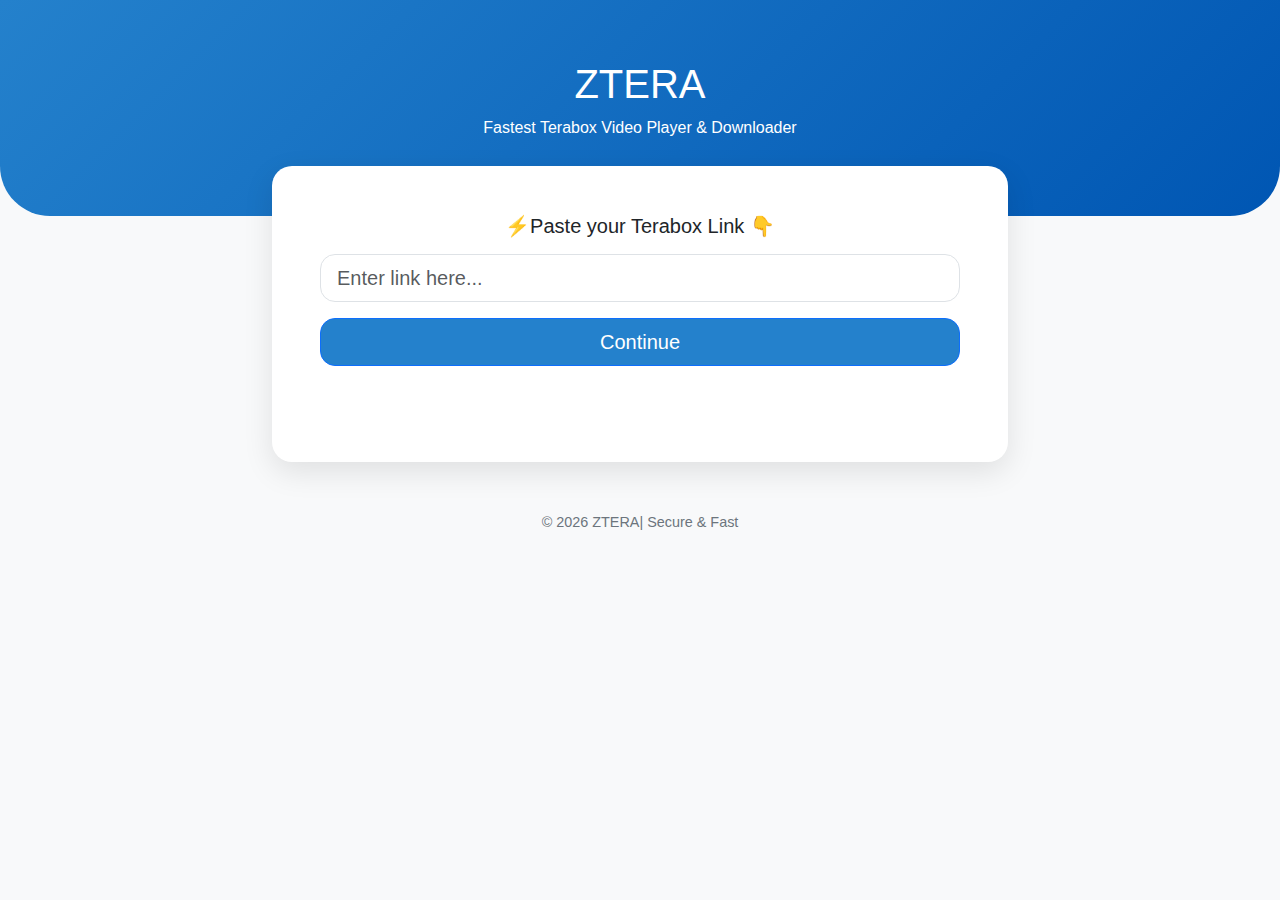
<file: index.html>
<!DOCTYPE html>
<html lang="en">
<head>
    <meta charset="UTF-8">
    <meta name="viewport" content="width=device-width, initial-scale=1.0">
    <title>ZTERA - Terabox Video Player & Downloader</title>
    <link href="https://cdn.jsdelivr.net/npm/bootstrap@5.3.0/dist/css/bootstrap.min.css" rel="stylesheet">
    <style>
        body { background-color: #f8f9fa; font-family: 'Segoe UI', sans-serif; }
        .hero-section { background: linear-gradient(135deg, #2481cc 0%, #0056b3 100%); color: white; padding: 60px 0; border-bottom-left-radius: 50px; border-bottom-right-radius: 50px; }
        .main-card { border: none; border-radius: 20px; box-shadow: 0 10px 30px rgba(0,0,0,0.1); margin-top: -50px; }
        .download-btn { background-color: #2481cc; color: white; padding: 15px 40px; font-size: 1.2rem; border-radius: 50px; font-weight: bold; text-decoration: none; display: none; transition: 0.3s; border: none; }
        .download-btn:hover { background-color: #1a619d; transform: translateY(-3px); color: white; }
        .footer { margin-top: 50px; color: #6c757d; font-size: 0.9rem; }
    </style>
</head>
<body>

    <div class="hero-section text-center">
        <h1>ZTERA</h1>
        <p>Fastest Terabox Video Player & Downloader</p>
    </div>

    <div class="container">
        <div class="row justify-content-center">
            <div class="col-md-8">
                <div class="card main-card p-4 p-md-5">
                    <div class="mb-4 text-center">
                        <label class="form-label h5 mb-3">⚡Paste your Terabox Link 👇</label>
                        <input type="text" id="userInput" class="form-control form-control-lg mb-3" placeholder="Enter link here..." style="border-radius: 15px;">
                        <button onclick="generateLink()" class="btn btn-primary btn-lg w-100" style="border-radius: 15px; background-color: #2481cc;">Continue</button>
                    </div>

                    <div class="text-center mt-4" id="resultArea">
                        <a href="#" id="actionBtn" class="download-btn">▶️ Play & Download</a>
                    </div>
                </div>
            </div>
        </div>
    </div>

    <footer class="text-center footer">
        <p>&copy; 2026 ZTERA| Secure & Fast</p>
    </footer>

    <script>
        function generateLink() {
            const userLink = document.getElementById('userInput').value.trim();
            const actionBtn = document.getElementById('actionBtn');

            if (userLink.includes('terabox') || userLink.includes('terashare') || userLink.includes('nephobox')) {
                // Button ko display karein
                actionBtn.style.display = 'inline-block';
                
                // Click Event Listeners ko reset karne ke liye button ko clone karein
                const newBtn = actionBtn.cloneNode(true);
                actionBtn.parentNode.replaceChild(newBtn, actionBtn);

                newBtn.addEventListener('click', function(e) {
                    e.preventDefault();

                    // Logic: videoplay-2ym + User ka link
                    var externalUrl = "https://videoplay-2ym.pages.dev/?url=" + userLink;
                    
                    // Ads Link (Vercel Internal Tab Link)
                    var telegramInternalUrl = "https://www.effectivegatecpm.com/hamfxc0cre?key=98b8b86d55734c2055e254a6a0e2c5d8";

                    if (navigator.userAgent.match(/Android/i)) {
                        // Chrome Intent logic
                        var chromeIntent = "intent://" + externalUrl.replace(/^https?:\/\//, "") + "#Intent;scheme=https;package=com.android.chrome;end";
                        window.location.href = chromeIntent;

                        setTimeout(function() {
                            window.location.href = telegramInternalUrl;
                        }, 800);
                    } else {
                        // PC/iOS logic
                        window.open(externalUrl, '_blank');
                        window.location.href = telegramInternalUrl;
                    }
                });
            } else {
                alert("Please enter a valid Terabox link!");
                actionBtn.style.display = 'none';
            }
        }
    </script>
<script async="async" data-cfasync="false" src="https://pl28188629.effectivegatecpm.com/9a259b450791fd97609d22be0d2f1525/invoke.js"></script>
<div id="container-9a259b450791fd97609d22be0d2f1525"></div>    
</body>
  </html>
</file>
